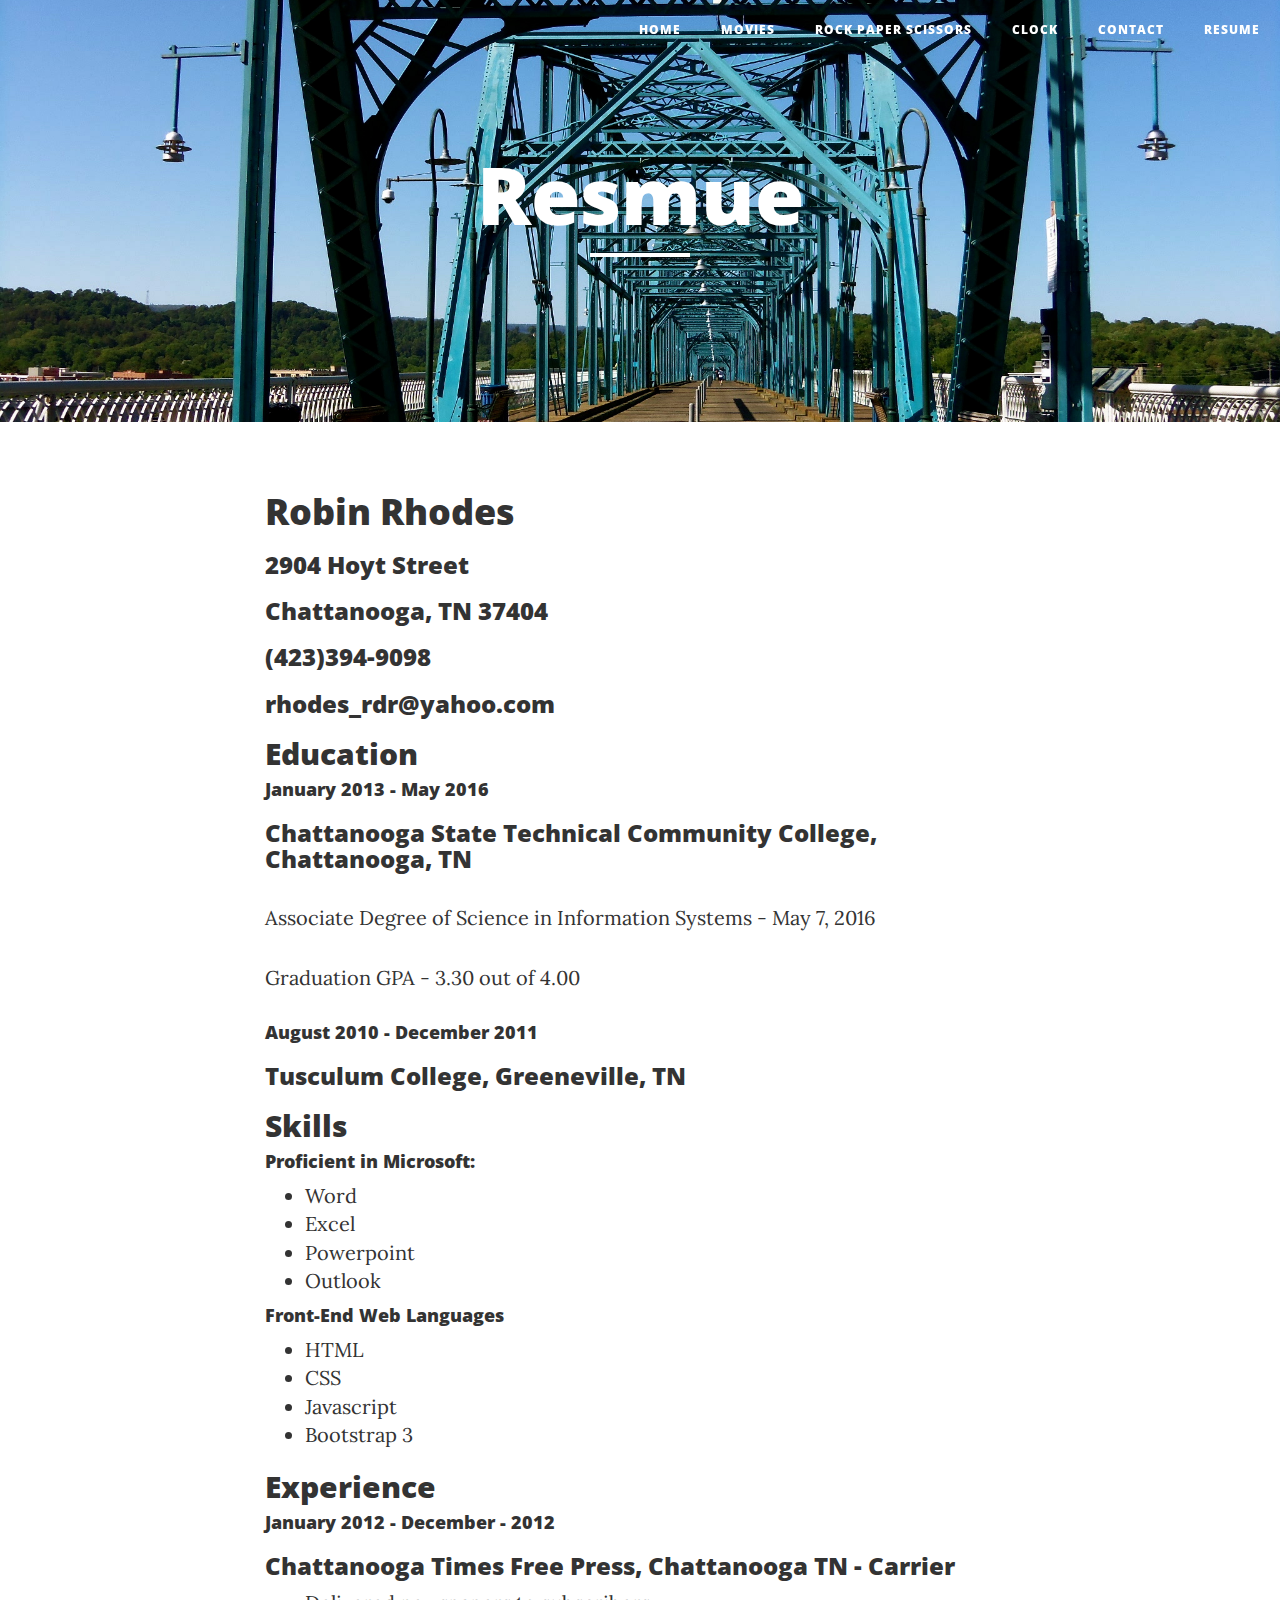
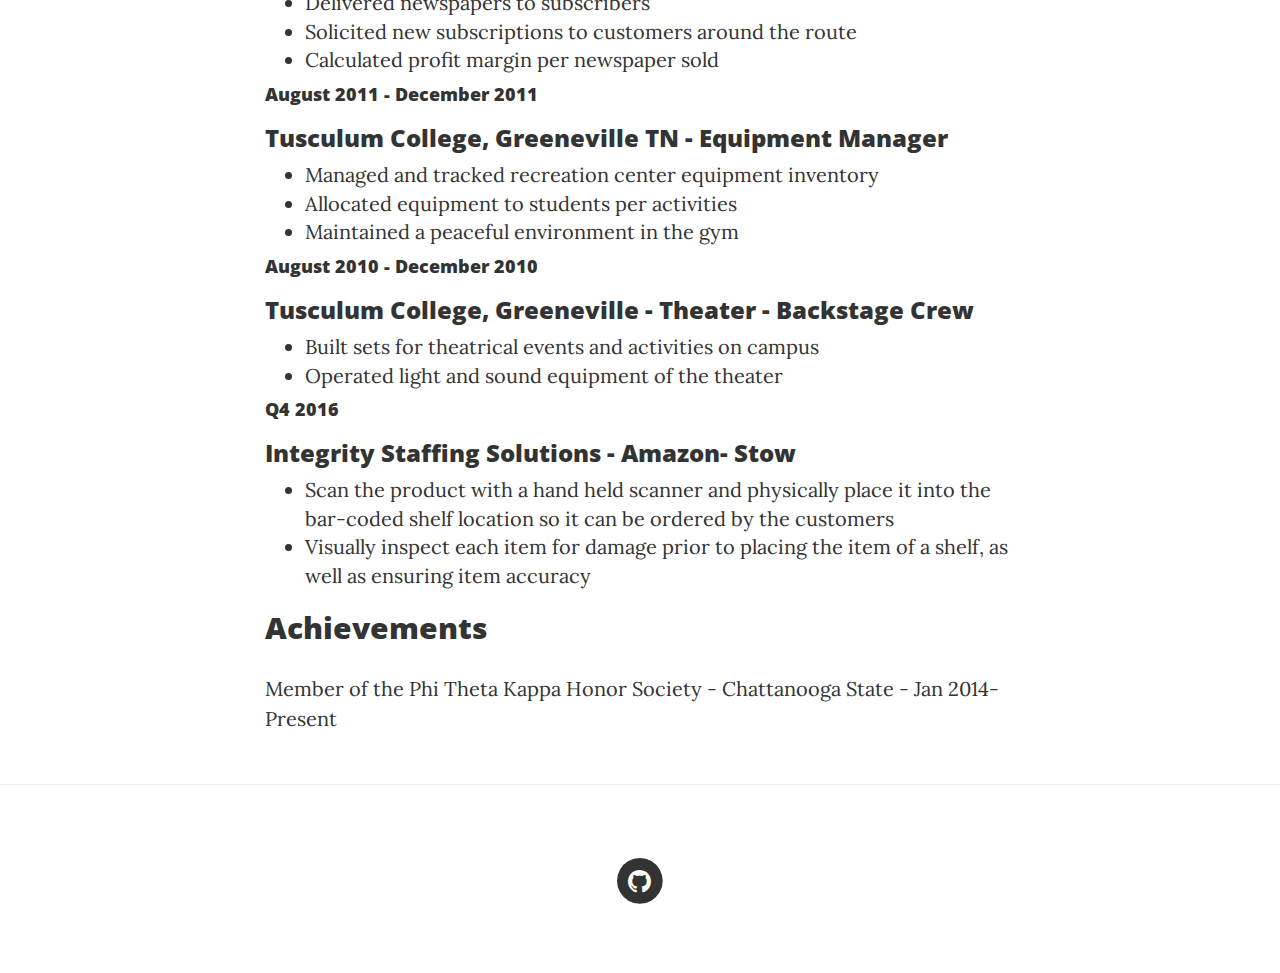
<file: about.html>
<!DOCTYPE html>
<html lang="en">

<head>

    <meta charset="utf-8">
    <meta http-equiv="X-UA-Compatible" content="IE=edge">
    <meta name="viewport" content="width=device-width, initial-scale=1">
    <meta name="description" content="">
    <meta name="author" content="">

    <title>Resume</title>

    <!-- Bootstrap Core CSS -->
    <link href="vendor/bootstrap/css/bootstrap.min.css" rel="stylesheet">

    <!-- Theme CSS -->
    <link href="css/clean-blog.min.css" rel="stylesheet">

    <!-- Custom Fonts -->
    <link href="vendor/font-awesome/css/font-awesome.min.css" rel="stylesheet" type="text/css">
    <link href='https://fonts.googleapis.com/css?family=Lora:400,700,400italic,700italic' rel='stylesheet' type='text/css'>
    <link href='https://fonts.googleapis.com/css?family=Open+Sans:300italic,400italic,600italic,700italic,800italic,400,300,600,700,800' rel='stylesheet' type='text/css'>

    <!-- HTML5 Shim and Respond.js IE8 support of HTML5 elements and media queries -->
    <!-- WARNING: Respond.js doesn't work if you view the page via file:// -->
    <!--[if lt IE 9]>
        <script src="https://oss.maxcdn.com/libs/html5shiv/3.7.0/html5shiv.js"></script>
        <script src="https://oss.maxcdn.com/libs/respond.js/1.4.2/respond.min.js"></script>
    <![endif]-->

</head>

<body>

    <nav class="navbar navbar-default navbar-custom navbar-fixed-top">
        <div class="container-fluid">
            <!-- Brand and toggle get grouped for better mobile display -->
            <div class="navbar-header page-scroll">
                <button type="button" class="navbar-toggle" data-toggle="collapse" data-target="#bs-example-navbar-collapse-1">
                    <span class="sr-only">Toggle navigation</span>
                    Menu <i class="fa fa-bars"></i>
                </button>
            </div>

            <!-- Collect the nav links, forms, and other content for toggling -->
            <div class="collapse navbar-collapse" id="bs-example-navbar-collapse-1">
                <ul class="nav navbar-nav navbar-right">
                    <li>
                        <a href="index.html">Home</a>
                    </li>
                    <li>
                        <a href="post.html">Movies</a>
                    </li>
                    <li>
                      <a href="rps.html">Rock Paper Scissors</a>
                    </li>
                    <li>
                      <a href="clock.html">Clock</a>
                    </li>
                    <li>
                        <a href="contact.html">Contact</a>
                    </li>
                    <li>
                        <a href="about.html">Resume</a>
                    </li>
                </ul>
            </div>
            <!-- /.navbar-collapse -->
        </div>
        <!-- /.container -->
    </nav>


    <!-- Page Header -->
    <!-- Set your background image for this header on the line below. -->
    <header class="intro-header" style="background-image: url('img/walking-bridge.jpg')">
        <div class="container">
            <div class="row">
                <div class="col-lg-8 col-lg-offset-2 col-md-10 col-md-offset-1">
                    <div class="page-heading">
                        <h1>Resmue</h1>
                        <hr class="small">
                    </div>
                </div>
            </div>
        </div>
    </header>

    <!-- Main Content -->
    <div class="container">
        <div class="row">
            <div class="col-lg-8 col-lg-offset-2 col-md-10 col-md-offset-1">
                <h1>Robin Rhodes</h1>
                <h3>2904 Hoyt Street</h3>
                <h3>Chattanooga, TN 37404</h3>
                <h3>(423)394-9098</h3>
                <h3>rhodes_rdr@yahoo.com</h3>
                <div class="education">
                  <h2>Education</h2>
                    <h4>January 2013 - May 2016</h4>
                    <h3>Chattanooga State Technical Community College, Chattanooga, TN</h3>
                    <p> Associate Degree of Science in Information Systems - May 7, 2016</p>
                    <p> Graduation GPA - 3.30 out of 4.00</p>
                    <h4>August 2010 - December 2011</h4>
                    <h3>Tusculum College, Greeneville, TN</h3>
                </div>
                <div class="skills">
                  <h2>Skills</h2>
                    <h4>Proficient in Microsoft:</h4>
                    <ul>
                      <li>Word</li>
                      <li>Excel</li>
                      <li>Powerpoint</li>
                      <li>Outlook</li>
                    </ul>
                    <h4>Front-End Web Languages</h4>
                    <ul>
                      <li>HTML</li>
                      <li>CSS</li>
                      <li>Javascript</li>
                      <li>Bootstrap 3</li>
                    </ul>
                </div>
                <div class="experience">
                  <h2>Experience</h2>
                  <h4>January 2012 - December - 2012</h4>
                  <h3>Chattanooga Times Free Press,  Chattanooga TN - Carrier</h3>
                    <ul>
                      <li>Delivered newspapers to subscribers</li>
                     <li>Solicited new subscriptions to customers around the route</li>
                     <li>Calculated profit margin per newspaper sold</li>
                    </ul>
                    <h4>August 2011 - December 2011</h4>
                    <h3>Tusculum College, Greeneville TN - Equipment Manager</h3>
                      <ul>
                        <li>Managed and tracked recreation center equipment inventory</li>
                       <li>Allocated equipment to students per activities </li>
                       <li>Maintained a peaceful environment in the gym</li>
                      </ul>
                      <h4>August 2010 - December 2010</h4>
                      <h3>Tusculum College, Greeneville - Theater - Backstage Crew</h3>
                        <ul>
                         <li>Built sets  for theatrical events and activities on campus</li>
                         <li>Operated light and sound equipment of the theater</li>
                        </ul>
                        <h4>Q4 2016</h4>
                        <h3>Integrity Staffing Solutions - Amazon- Stow</h3>
                          <ul>
                           <li>Scan the product with a hand held scanner and physically place it into the bar-coded shelf location so it can be ordered by the customers </li>
                           <li>Visually inspect each item for damage prior to  placing the item of a shelf, as well as ensuring item accuracy </li>
                          </ul>
                </div>
                <div class="achievements">
                  <h2>Achievements</h2>
                  <p>Member of the Phi Theta Kappa Honor Society - Chattanooga State - Jan 2014-Present</p>
                </div>
            </div>
        </div>
    </div>

    <hr>

    <!-- Footer -->
    <footer>
        <div class="container">
            <div class="row">
                <div class="col-lg-8 col-lg-offset-2 col-md-10 col-md-offset-1">
                    <ul class="list-inline text-center">
                            <a href="https://github.com/BigR0b">
                                <span class="fa-stack fa-lg">
                                    <i class="fa fa-circle fa-stack-2x"></i>
                                    <i class="fa fa-github fa-stack-1x fa-inverse"></i>
                                </span>
                            </a>
                        </li>
                    </ul>
                </div>
            </div>
        </div>
    </footer>
    <!-- jQuery -->
    <script src="vendor/jquery/jquery.min.js"></script>

    <!-- Bootstrap Core JavaScript -->
    <script src="vendor/bootstrap/js/bootstrap.min.js"></script>

    <!-- Contact Form JavaScript -->
    <script src="js/jqBootstrapValidation.js"></script>
    <script src="js/contact_me.js"></script>

    <!-- Theme JavaScript -->
    <script src="js/clean-blog.min.js"></script>

</body>

</html>
</file>
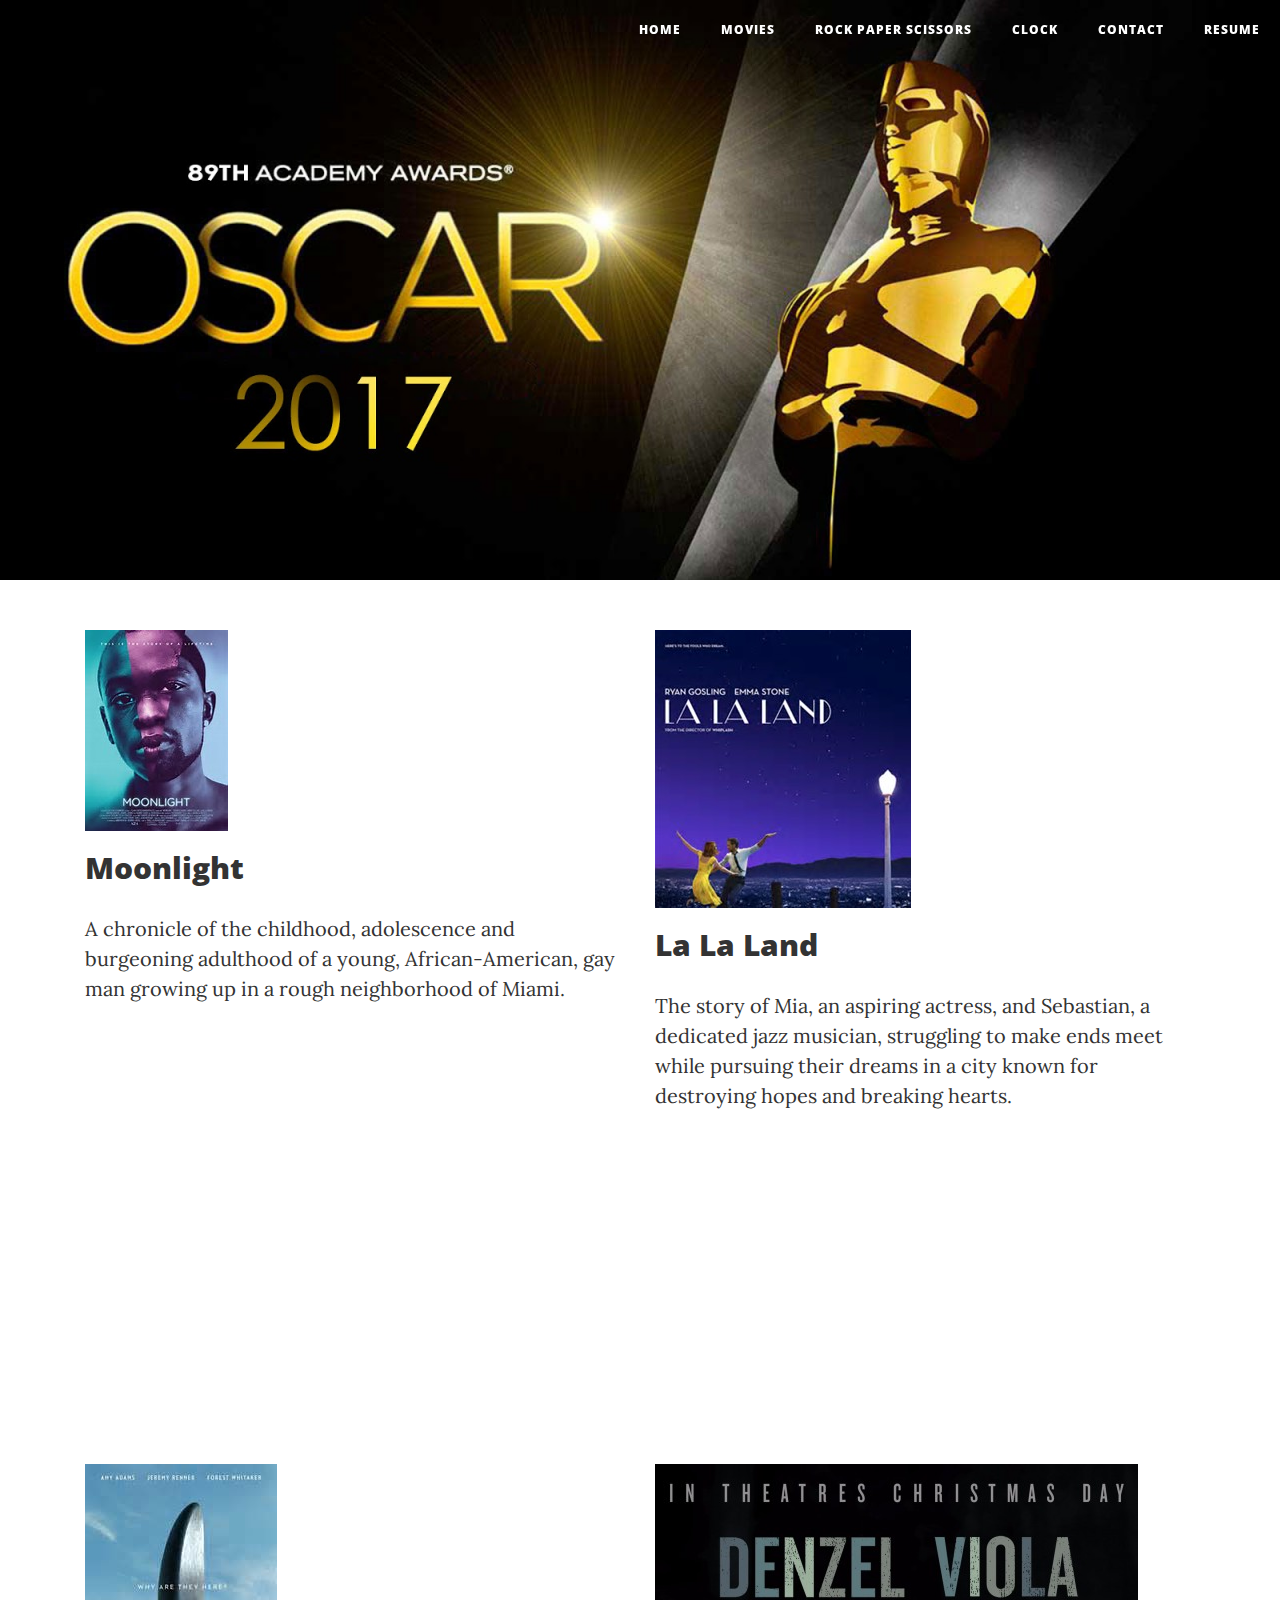
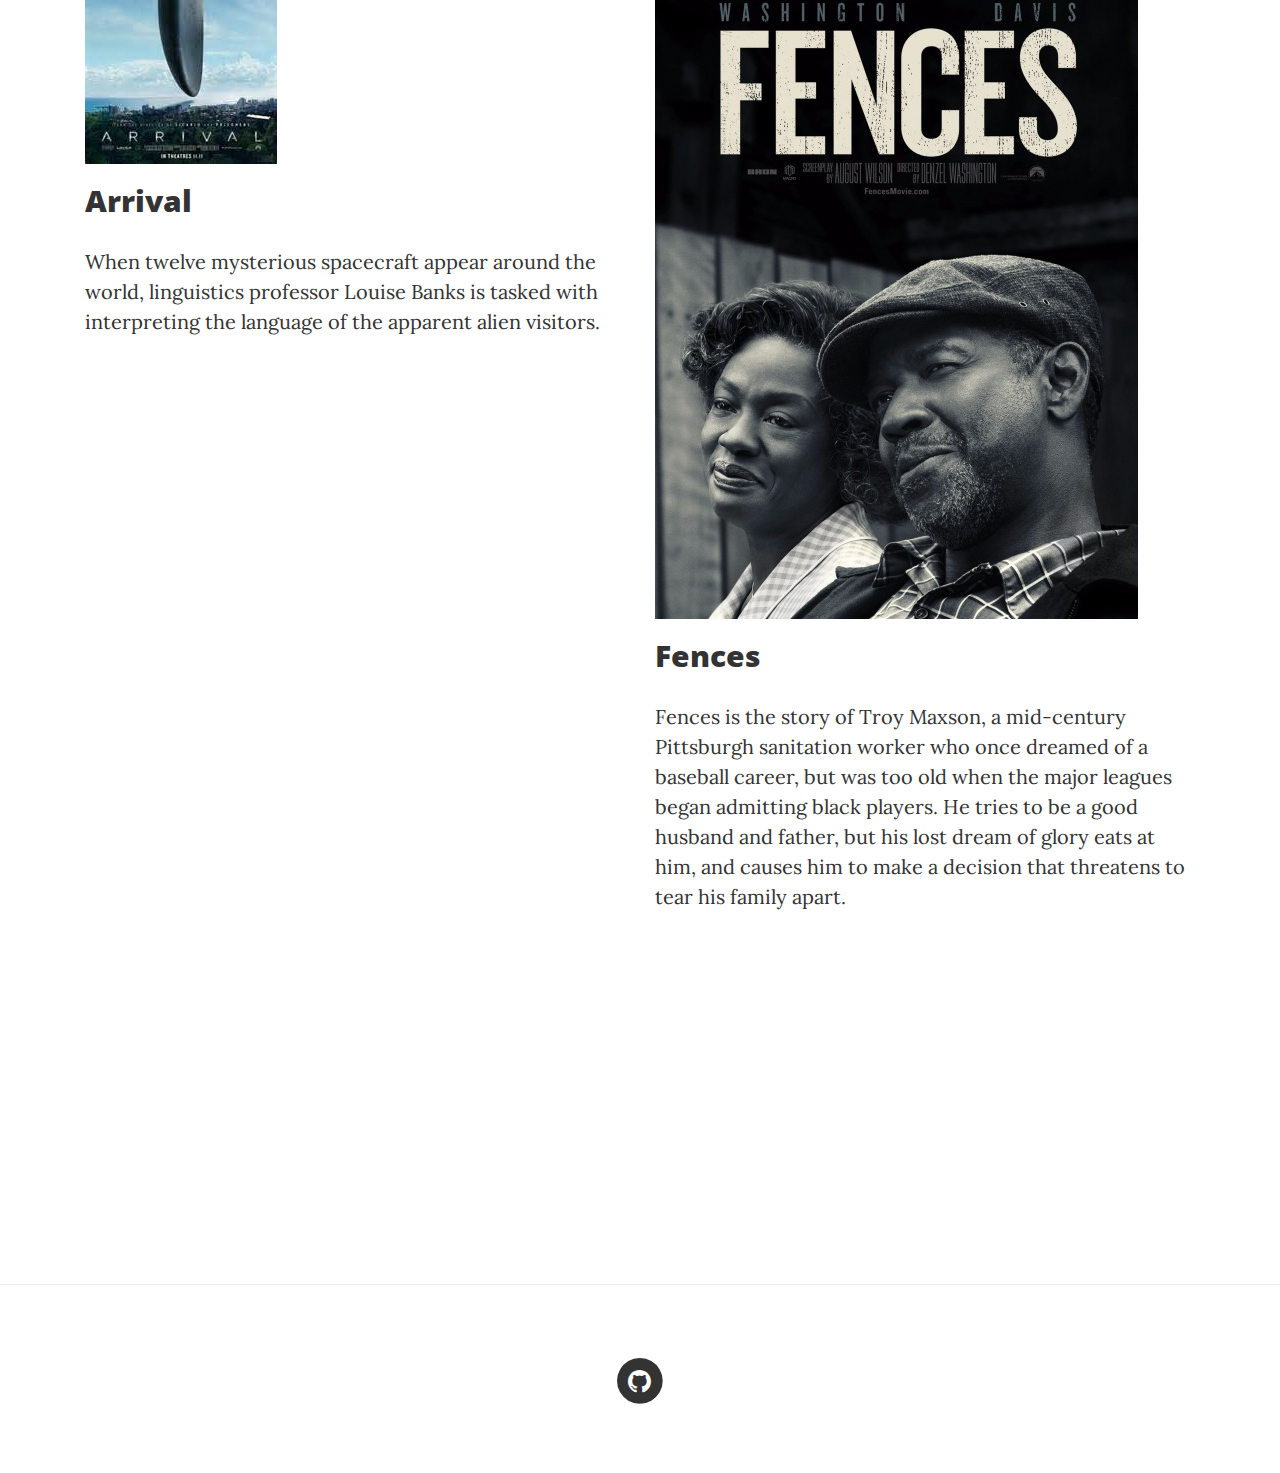
<file: post.html>
<!DOCTYPE html>
<html lang="en">

<head>

    <meta charset="utf-8">
    <meta http-equiv="X-UA-Compatible" content="IE=edge">
    <meta name="viewport" content="width=device-width, initial-scale=1">
    <meta name="description" content="">
    <meta name="author" content="">

    <title>Oscars 2017</title>

    <!-- Bootstrap Core CSS -->
    <link href="vendor/bootstrap/css/bootstrap.min.css" rel="stylesheet">

    <!-- Theme CSS -->
    <link href="css/clean-blog.css" rel="stylesheet">

    <!-- Custom Fonts -->
    <link href="vendor/font-awesome/css/font-awesome.min.css" rel="stylesheet" type="text/css">
    <link href='https://fonts.googleapis.com/css?family=Lora:400,700,400italic,700italic' rel='stylesheet' type='text/css'>
    <link href='https://fonts.googleapis.com/css?family=Open+Sans:300italic,400italic,600italic,700italic,800italic,400,300,600,700,800' rel='stylesheet' type='text/css'>

    <!-- HTML5 Shim and Respond.js IE8 support of HTML5 elements and media queries -->
    <!-- WARNING: Respond.js doesn't work if you view the page via file:// -->
    <!--[if lt IE 9]>
        <script src="https://oss.maxcdn.com/libs/html5shiv/3.7.0/html5shiv.js"></script>
        <script src="https://oss.maxcdn.com/libs/respond.js/1.4.2/respond.min.js"></script>
    <![endif]-->

</head>

<body>

    <nav class="navbar navbar-default navbar-custom navbar-fixed-top">
        <div class="container-fluid">
            <!-- Brand and toggle get grouped for better mobile display -->
            <div class="navbar-header page-scroll">
                <button type="button" class="navbar-toggle" data-toggle="collapse" data-target="#bs-example-navbar-collapse-1">
                    <span class="sr-only">Toggle navigation</span>
                    Menu <i class="fa fa-bars"></i>
                </button>
            </div>

            <!-- Collect the nav links, forms, and other content for toggling -->
            <div class="collapse navbar-collapse" id="bs-example-navbar-collapse-1">
                <ul class="nav navbar-nav navbar-right">
                    <li>
                        <a href="index.html">Home</a>
                    </li>
                    <li>
                        <a href="post.html">Movies</a>
                    </li>
                    <li>
                      <a href="rps.html">Rock Paper Scissors</a>
                    </li>
                    <li>
                      <a href="clock.html">Clock</a>
                    </li>
                    <li>
                        <a href="contact.html">Contact</a>
                    </li>
                    <li>
                        <a href="about.html">Resume</a>
                    </li>
                </ul>
            </div>
            <!-- /.navbar-collapse -->
        </div>
        <!-- /.container -->
    </nav>


    <!-- Page Header -->
    <!-- Set your background image for this header on the line below. -->
    <header class="intro-header" style="background-image: url('img/Oscar-2017.jpg')">
        <div class="container">
            <div class="row">
                <div class="col-lg-8 col-lg-offset-2 col-md-10 col-md-offset-1">
                    <div class="post-heading">
                    </div>
                </div>
            </div>
        </div>
    </header>

    <!-- Post Content -->
    <article>
        <div class="container">
            <div id="movie1" class="col-md-6">
              <div class="poster">
                <img src="" alt="">
              </div>
              <div class="title">
                <h2></h2>
              </div>
              <div class="discription">
                <p></p>
              </div>
              <div class="trailer">
                <iframe width="560" height="315" src="https://www.youtube.com/embed/9NJj12tJzqc" frameborder="0" allowfullscreen></iframe>
              </div>
            </div>
            <div id="movie2" class="col-md-6">
              <div class="poster">
                <img src="" alt="">
              </div>
              <div class="title">
                <h2></h2>
              </div>
              <div class="discription">
                <p></p>
              </div>
              <div class="trailer">
                <iframe width="560" height="315" src="https://www.youtube.com/embed/0pdqf4P9MB8" frameborder="0" allowfullscreen></iframe>
              </div>
            </div>
            <div id="movie3" class="col-md-6">
              <div class="poster">
                <img src="" alt="">
              </div>
              <div class="title">
                <h2></h2>
              </div>
              <div class="discription">
                <p></p>
              </div>
              <div class="trailer">
                <iframe width="560" height="315" src="https://www.youtube.com/embed/tFMo3UJ4B4g" frameborder="0" allowfullscreen></iframe>
              </div>
            </div>
            <div id="movie4" class="col-md-6">
              <div class="poster">
                <img src="" alt="">
              </div>
              <div class="title">
                <h2></h2>
              </div>
              <div class="discription">
                <p></p>
              </div>
              <div class="trailer">
                <iframe width="560" height="315" src="https://www.youtube.com/embed/jj-ZYPVRQbc" frameborder="0" allowfullscreen></iframe>
              </div>
            </div>
        </div>
    </article>

    <hr>

    <!-- Footer -->
    <footer>
        <div class="container">
            <div class="row">
                <div class="col-lg-8 col-lg-offset-2 col-md-10 col-md-offset-1">
                    <ul class="list-inline text-center">
                            <a href="https://github.com/BigR0b">
                                <span class="fa-stack fa-lg">
                                    <i class="fa fa-circle fa-stack-2x"></i>
                                    <i class="fa fa-github fa-stack-1x fa-inverse"></i>
                                </span>
                            </a>
                        </li>
                    </ul>
                </div>
            </div>
        </div>
    </footer>

    <!-- jQuery -->
    <script src="vendor/jquery/jquery.min.js"></script>

    <!-- Bootstrap Core JavaScript -->
    <script src="vendor/bootstrap/js/bootstrap.min.js"></script>

    <!-- Contact Form JavaScript -->
    <script src="js/jqBootstrapValidation.js"></script>
    <script src="js/contact_me.js"></script>
    <script src="js/movie.js"></script>
    <!-- Theme JavaScript -->
    <script src="js/clean-blog.min.js"></script>

</body>

</html>
</file>
<file: css/clean-blog.min.css>
/*!
 * Start Bootstrap - Clean Blog v3.3.7+1 (http://startbootstrap.com/template-overviews/clean-blog)
 * Copyright 2013-2017 Start Bootstrap
 * Licensed under MIT (https://github.com/BlackrockDigital/startbootstrap/blob/gh-pages/LICENSE)
 */a,body{color:#333}.navbar-custom .nav li a,.navbar-custom .navbar-brand,h1,h2,h3,h4,h5,h6{font-weight:800}.caption,.intro-header .page-heading,.intro-header .site-heading,footer .copyright{text-align:center}body{font-family:Lora,'Times New Roman',serif;font-size:20px;-webkit-tap-highlight-color:#0085A1}.intro-header .page-heading .subheading,.intro-header .post-heading .subheading,.intro-header .site-heading .subheading,.navbar-custom,h1,h2,h3,h4,h5,h6{font-family:'Open Sans','Helvetica Neue',Helvetica,Arial,sans-serif}p{line-height:1.5;margin:30px 0}p a{text-decoration:underline}a:focus,a:hover{color:#0085A1}a img:focus,a img:hover{cursor:zoom-in}blockquote{color:#777;font-style:italic}hr.small{max-width:100px;margin:15px auto;border-width:4px;border-color:#fff}.navbar-custom{position:absolute;top:0;left:0;width:100%;z-index:3}.navbar-custom .navbar-header .navbar-toggle{color:#777;font-weight:800;text-transform:uppercase;font-size:12px}.navbar-custom .nav li a{text-transform:uppercase;font-size:12px;letter-spacing:1px}@media only screen and (min-width:768px){.navbar-custom{background:0 0;border-bottom:1px solid transparent}.navbar-custom .navbar-brand{color:#fff;padding:20px}.navbar-custom .navbar-brand:focus,.navbar-custom .navbar-brand:hover{color:rgba(255,255,255,.8)}.navbar-custom .nav li a{color:#fff;padding:20px}.navbar-custom .nav li a:focus,.navbar-custom .nav li a:hover{color:rgba(255,255,255,.8)}.navbar-custom .nav li ul.dropdown-menu a{color:#333}.navbar-custom .nav li ul.dropdown-menu a:focus,.navbar-custom .nav li ul.dropdown-menu a:hover{color:#0085A1}}@media only screen and (min-width:1170px){.navbar-custom{-webkit-transition:background-color .3s;-moz-transition:background-color .3s;transition:background-color .3s;-webkit-transform:translate3d(0,0,0);-moz-transform:translate3d(0,0,0);-ms-transform:translate3d(0,0,0);-o-transform:translate3d(0,0,0);transform:translate3d(0,0,0);-webkit-backface-visibility:hidden;backface-visibility:hidden}.navbar-custom.is-fixed{position:fixed;top:-61px;background-color:rgba(255,255,255,.9);border-bottom:1px solid #f2f2f2;-webkit-transition:-webkit-transform .3s;-moz-transition:-moz-transform .3s;transition:transform .3s}.navbar-custom.is-fixed .navbar-brand{color:#333}.navbar-custom.is-fixed .navbar-brand:focus,.navbar-custom.is-fixed .navbar-brand:hover{color:#0085A1}.navbar-custom.is-fixed .nav li a{color:#333}.navbar-custom.is-fixed .nav li a:focus,.navbar-custom.is-fixed .nav li a:hover{color:#0085A1}.navbar-custom.is-visible{-webkit-transform:translate3d(0,100%,0);-moz-transform:translate3d(0,100%,0);-ms-transform:translate3d(0,100%,0);-o-transform:translate3d(0,100%,0);transform:translate3d(0,100%,0)}}.intro-header{background:center center no-repeat;-webkit-background-size:cover;-moz-background-size:cover;background-size:cover;-o-background-size:cover;margin-bottom:50px}.intro-header .page-heading,.intro-header .post-heading,.intro-header .site-heading{padding:100px 0 50px;color:#fff}.intro-header .page-heading h1,.intro-header .site-heading h1{margin-top:0;font-size:50px}.intro-header .page-heading .subheading,.intro-header .site-heading .subheading{font-size:24px;line-height:1.1;display:block;font-weight:300;margin:10px 0 0}@media only screen and (min-width:768px){.intro-header .page-heading,.intro-header .post-heading,.intro-header .site-heading{padding:150px 0}.intro-header .page-heading h1,.intro-header .site-heading h1{font-size:80px}}.intro-header .post-heading h1{font-size:35px}.intro-header .post-heading .meta,.intro-header .post-heading .subheading{line-height:1.1;display:block}.intro-header .post-heading .subheading{font-size:24px;margin:10px 0 30px;font-weight:600}.intro-header .post-heading .meta{font-family:Lora,'Times New Roman',serif;font-style:italic;font-weight:300;font-size:20px}.intro-header .post-heading .meta a{color:#fff}@media only screen and (min-width:768px){.intro-header .post-heading h1{font-size:55px}.intro-header .post-heading .subheading{font-size:30px}}.post-preview>a{color:#333}.post-preview>a:focus,.post-preview>a:hover{text-decoration:none;color:#0085A1}.post-preview>a>.post-title{font-size:30px;margin-top:30px;margin-bottom:10px}.post-preview>a>.post-subtitle{margin:0 0 10px;font-weight:300}.post-preview>.post-meta{color:#777;font-size:18px;font-style:italic;margin-top:0}.post-preview>.post-meta>a{text-decoration:none;color:#333}.post-preview>.post-meta>a:focus,.post-preview>.post-meta>a:hover{color:#0085A1;text-decoration:underline}@media only screen and (min-width:768px){.post-preview>a>.post-title{font-size:36px}}.section-heading{font-size:36px;margin-top:60px;font-weight:700}.btn,.pager li>a,.pager li>span{font-family:'Open Sans','Helvetica Neue',Helvetica,Arial,sans-serif;text-transform:uppercase;font-weight:800;letter-spacing:1px}.caption{font-size:14px;padding:10px;font-style:italic;margin:0;display:block;border-bottom-right-radius:5px;border-bottom-left-radius:5px}footer{padding:50px 0 65px}footer .list-inline{margin:0;padding:0}footer .copyright{font-size:14px;margin-bottom:0}.floating-label-form-group{font-size:14px;position:relative;margin-bottom:0;padding-bottom:.5em;border-bottom:1px solid #eee}.floating-label-form-group input,.floating-label-form-group textarea{z-index:1;position:relative;padding-right:0;padding-left:0;border:none;border-radius:0;font-size:1.5em;background:0 0;box-shadow:none!important;resize:none}.floating-label-form-group label{display:block;z-index:0;position:relative;top:2em;margin:0;font-size:.85em;line-height:1.764705882em;vertical-align:middle;vertical-align:baseline;opacity:0;-webkit-transition:top .3s ease,opacity .3s ease;-moz-transition:top .3s ease,opacity .3s ease;-ms-transition:top .3s ease,opacity .3s ease;transition:top .3s ease,opacity .3s ease}.floating-label-form-group::not(:first-child){padding-left:14px;border-left:1px solid #eee}.floating-label-form-group-with-value label{top:0;opacity:1}.floating-label-form-group-with-focus label{color:#0085A1}form .row:first-child .floating-label-form-group{border-top:1px solid #eee}.btn{font-size:14px;border-radius:0;padding:15px 25px}.btn-lg{font-size:16px;padding:25px 35px}.btn-default:focus,.btn-default:hover{background-color:#0085A1;border:1px solid #0085A1;color:#fff}.pager{margin:20px 0 0}.pager li>a,.pager li>span{font-size:14px;padding:15px 25px;background-color:#fff;border-radius:0}.pager li>a:focus,.pager li>a:hover{color:#fff;background-color:#0085A1;border:1px solid #0085A1}.pager .disabled>a,.pager .disabled>a:focus,.pager .disabled>a:hover,.pager .disabled>span{color:#777;background-color:#333;cursor:not-allowed}::-moz-selection{color:#fff;text-shadow:none;background:#0085A1}::selection{color:#fff;text-shadow:none;background:#0085A1}img::selection{color:#fff;background:0 0}img::-moz-selection{color:#fff;background:0 0}
</file>
<file: css/clean-blog.css>
/*!
 * Start Bootstrap - Clean Blog v3.3.7+1 (http://startbootstrap.com/template-overviews/clean-blog)
 * Copyright 2013-2017 Start Bootstrap
 * Licensed under MIT (https://github.com/BlackrockDigital/startbootstrap/blob/gh-pages/LICENSE)
 */
body {
  font-family: 'Lora', 'Times New Roman', serif;
  font-size: 20px;
  color: #333333;
}
p {
  line-height: 1.5;
  margin: 30px 0;
}
p a {
  text-decoration: underline;
}
h1,
h2,
h3,
h4,
h5,
h6 {
  font-family: 'Open Sans', 'Helvetica Neue', Helvetica, Arial, sans-serif;
  font-weight: 800;
}
a {
  color: #333333;
}
a:hover,
a:focus {
  color: #0085A1;
}
a img:hover,
a img:focus {
  cursor: zoom-in;
}
blockquote {
  color: #777777;
  font-style: italic;
}
hr.small {
  max-width: 100px;
  margin: 15px auto;
  border-width: 4px;
  border-color: white;
}
.navbar-custom {
  position: absolute;
  top: 0;
  left: 0;
  width: 100%;
  z-index: 3;
  font-family: 'Open Sans', 'Helvetica Neue', Helvetica, Arial, sans-serif;
}
.navbar-custom .navbar-brand {
  font-weight: 800;
}
.navbar-custom .navbar-header .navbar-toggle {
  color: #777777;
  font-weight: 800;
  text-transform: uppercase;
  font-size: 12px;
}
.navbar-custom .nav li a {
  text-transform: uppercase;
  font-size: 12px;
  font-weight: 800;
  letter-spacing: 1px;
}
@media only screen and (min-width: 768px) {
  .navbar-custom {
    background: transparent;
    border-bottom: 1px solid transparent;
  }
  .navbar-custom .navbar-brand {
    color: white;
    padding: 20px;
  }
  .navbar-custom .navbar-brand:hover,
  .navbar-custom .navbar-brand:focus {
    color: rgba(255, 255, 255, 0.8);
  }
  .navbar-custom .nav li a {
    color: white;
    padding: 20px;
  }
  .navbar-custom .nav li a:hover,
  .navbar-custom .nav li a:focus {
    color: rgba(255, 255, 255, 0.8);
  }
  .navbar-custom .nav li ul.dropdown-menu a {
    color: #333333;
  }
  .navbar-custom .nav li ul.dropdown-menu a:hover,
  .navbar-custom .nav li ul.dropdown-menu a:focus {
    color: #0085A1;
  }
}
@media only screen and (min-width: 1170px) {
  .navbar-custom {
    -webkit-transition: background-color 0.3s;
    -moz-transition: background-color 0.3s;
    transition: background-color 0.3s;
    /* Force Hardware Acceleration in WebKit */
    -webkit-transform: translate3d(0, 0, 0);
    -moz-transform: translate3d(0, 0, 0);
    -ms-transform: translate3d(0, 0, 0);
    -o-transform: translate3d(0, 0, 0);
    transform: translate3d(0, 0, 0);
    -webkit-backface-visibility: hidden;
    backface-visibility: hidden;
  }
  .navbar-custom.is-fixed {
    /* when the user scrolls down, we hide the header right above the viewport */
    position: fixed;
    top: -61px;
    background-color: rgba(255, 255, 255, 0.9);
    border-bottom: 1px solid #f2f2f2;
    -webkit-transition: -webkit-transform 0.3s;
    -moz-transition: -moz-transform 0.3s;
    transition: transform 0.3s;
  }
  .navbar-custom.is-fixed .navbar-brand {
    color: #333333;
  }
  .navbar-custom.is-fixed .navbar-brand:hover,
  .navbar-custom.is-fixed .navbar-brand:focus {
    color: #0085A1;
  }
  .navbar-custom.is-fixed .nav li a {
    color: #333333;
  }
  .navbar-custom.is-fixed .nav li a:hover,
  .navbar-custom.is-fixed .nav li a:focus {
    color: #0085A1;
  }
  .navbar-custom.is-visible {
    /* if the user changes the scrolling direction, we show the header */
    -webkit-transform: translate3d(0, 100%, 0);
    -moz-transform: translate3d(0, 100%, 0);
    -ms-transform: translate3d(0, 100%, 0);
    -o-transform: translate3d(0, 100%, 0);
    transform: translate3d(0, 100%, 0);
  }
}
.intro-header {
  background-color: #777777;
  background: no-repeat top center;
  background-attachment: scroll;
  -webkit-background-size: cover;
  -moz-background-size: cover;
  background-size: cover;
  -o-background-size: cover;
  margin-bottom: 50px;
  padding: 140px;
}
.intro-header .site-heading,
.intro-header .post-heading,
.intro-header .page-heading {
  padding: 100px 0 50px;
  color: white;
}
@media only screen and (min-width: 768px) {
  .intro-header .site-heading,
  .intro-header .post-heading,
  .intro-header .page-heading {
    padding: 150px 0;
  }
}
.intro-header .site-heading,
.intro-header .page-heading {
  text-align: center;
}
.intro-header .site-heading h1,
.intro-header .page-heading h1 {
  margin-top: 0;
  font-size: 50px;
}
.intro-header .site-heading .subheading,
.intro-header .page-heading .subheading {
  font-size: 24px;
  line-height: 1.1;
  display: block;
  font-family: 'Open Sans', 'Helvetica Neue', Helvetica, Arial, sans-serif;
  font-weight: 300;
  margin: 10px 0 0;
}
@media only screen and (min-width: 768px) {
  .intro-header .site-heading h1,
  .intro-header .page-heading h1 {
    font-size: 80px;
  }
}
.intro-header .post-heading h1 {
  font-size: 35px;
}
.intro-header .post-heading .subheading,
.intro-header .post-heading .meta {
  line-height: 1.1;
  display: block;
}
.intro-header .post-heading .subheading {
  font-family: 'Open Sans', 'Helvetica Neue', Helvetica, Arial, sans-serif;
  font-size: 24px;
  margin: 10px 0 30px;
  font-weight: 600;
}
.intro-header .post-heading .meta {
  font-family: 'Lora', 'Times New Roman', serif;
  font-style: italic;
  font-weight: 300;
  font-size: 20px;
}
.intro-header .post-heading .meta a {
  color: white;
}
@media only screen and (min-width: 768px) {
  .intro-header .post-heading h1 {
    font-size: 55px;
  }
  .intro-header .post-heading .subheading {
    font-size: 30px;
  }
}
.post-preview > a {
  color: #333333;
}
.post-preview > a:hover,
.post-preview > a:focus {
  text-decoration: none;
  color: #0085A1;
}
.post-preview > a > .post-title {
  font-size: 30px;
  margin-top: 30px;
  margin-bottom: 10px;
}
.post-preview > a > .post-subtitle {
  margin: 0;
  font-weight: 300;
  margin-bottom: 10px;
}
.post-preview > .post-meta {
  color: #777777;
  font-size: 18px;
  font-style: italic;
  margin-top: 0;
}
.post-preview > .post-meta > a {
  text-decoration: none;
  color: #333333;
}
.post-preview > .post-meta > a:hover,
.post-preview > .post-meta > a:focus {
  color: #0085A1;
  text-decoration: underline;
}
@media only screen and (min-width: 768px) {
  .post-preview > a > .post-title {
    font-size: 36px;
  }
}
.section-heading {
  font-size: 36px;
  margin-top: 60px;
  font-weight: 700;
}
.caption {
  text-align: center;
  font-size: 14px;
  padding: 10px;
  font-style: italic;
  margin: 0;
  display: block;
  border-bottom-right-radius: 5px;
  border-bottom-left-radius: 5px;
}
footer {
  padding: 50px 0 65px;
}
footer .list-inline {
  margin: 0;
  padding: 0;
}
footer .copyright {
  font-size: 14px;
  text-align: center;
  margin-bottom: 0;
}
.floating-label-form-group {
  font-size: 14px;
  position: relative;
  margin-bottom: 0;
  padding-bottom: 0.5em;
  border-bottom: 1px solid #eeeeee;
}
.floating-label-form-group input,
.floating-label-form-group textarea {
  z-index: 1;
  position: relative;
  padding-right: 0;
  padding-left: 0;
  border: none;
  border-radius: 0;
  font-size: 1.5em;
  background: none;
  box-shadow: none !important;
  resize: none;
}
.floating-label-form-group label {
  display: block;
  z-index: 0;
  position: relative;
  top: 2em;
  margin: 0;
  font-size: 0.85em;
  line-height: 1.764705882em;
  vertical-align: middle;
  vertical-align: baseline;
  opacity: 0;
  -webkit-transition: top 0.3s ease,opacity 0.3s ease;
  -moz-transition: top 0.3s ease,opacity 0.3s ease;
  -ms-transition: top 0.3s ease,opacity 0.3s ease;
  transition: top 0.3s ease,opacity 0.3s ease;
}
.floating-label-form-group::not(:first-child) {
  padding-left: 14px;
  border-left: 1px solid #eeeeee;
}
.floating-label-form-group-with-value label {
  top: 0;
  opacity: 1;
}
.floating-label-form-group-with-focus label {
  color: #0085A1;
}
form .row:first-child .floating-label-form-group {
  border-top: 1px solid #eeeeee;
}
.btn {
  font-family: 'Open Sans', 'Helvetica Neue', Helvetica, Arial, sans-serif;
  text-transform: uppercase;
  font-size: 14px;
  font-weight: 800;
  letter-spacing: 1px;
  border-radius: 0;
  padding: 15px 25px;
}
.btn-lg {
  font-size: 16px;
  padding: 25px 35px;
}
.btn-default:hover,
.btn-default:focus {
  background-color: #0085A1;
  border: 1px solid #0085A1;
  color: white;
}
.pager {
  margin: 20px 0 0;
}
.pager li > a,
.pager li > span {
  font-family: 'Open Sans', 'Helvetica Neue', Helvetica, Arial, sans-serif;
  text-transform: uppercase;
  font-size: 14px;
  font-weight: 800;
  letter-spacing: 1px;
  padding: 15px 25px;
  background-color: white;
  border-radius: 0;
}
.pager li > a:hover,
.pager li > a:focus {
  color: white;
  background-color: #0085A1;
  border: 1px solid #0085A1;
}
.pager .disabled > a,
.pager .disabled > a:hover,
.pager .disabled > a:focus,
.pager .disabled > span {
  color: #777777;
  background-color: #333333;
  cursor: not-allowed;
}
::-moz-selection {
  color: white;
  text-shadow: none;
  background: #0085A1;
}
::selection {
  color: white;
  text-shadow: none;
  background: #0085A1;
}
img::selection {
  color: white;
  background: transparent;
}
img::-moz-selection {
  color: white;
  background: transparent;
}
body {
  -webkit-tap-highlight-color: #0085A1;
}
</file>
